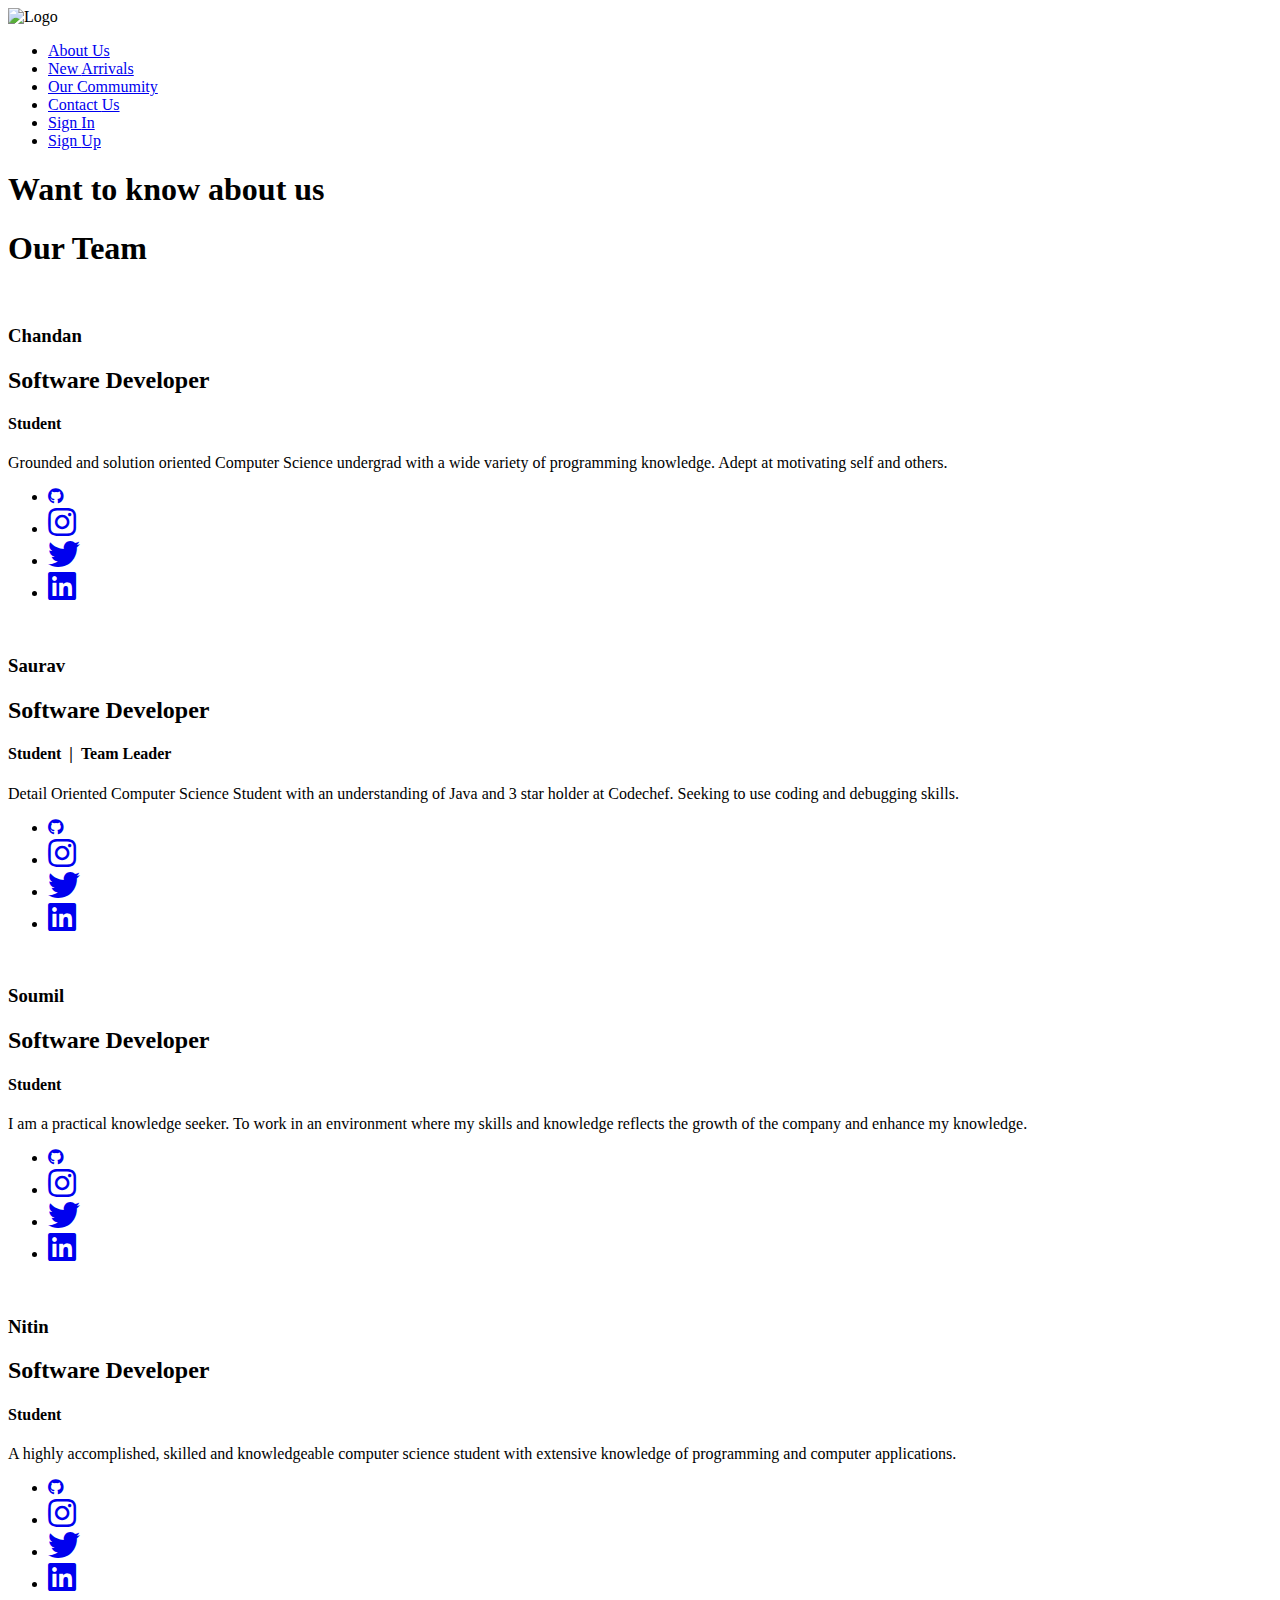
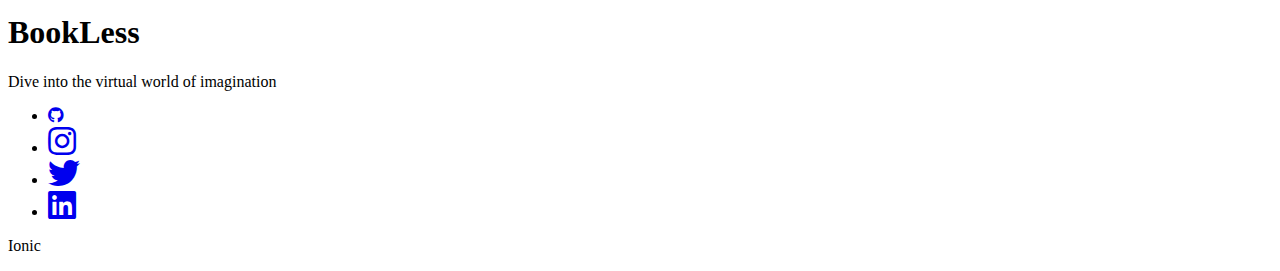
<file: src/main/resources/templates/aboutus.html>
<!DOCTYPE html>
<html lang="en" xmlns:th="https://www.thymeleaf.org/">
<head>
    <meta charset="UTF-8">
    <meta http-equiv="X-UA-Compatible" content="IE=edge">
    <meta name="viewport" content="width=device-width, initial-scale=1.0">
    <link rel="stylesheet" th:href="@{/css/aboutus.css}">
    <link href="https://cdnjs.cloudflare.com/ajax/libs/font-awesome/5.9.0/css/all.min.css" rel="stylesheet">
    <title>BookLess | AboutUs</title>
</head>
<body>
   <section class="container">
    <nav class="navigation">
        <div class="logo">
            <img th:src="@{/Images/bookless_logo.png}" onclick="window.location.href = '/'" alt="Logo">
        </div>
        <div class="options">
            <ul class="menu">
                <li class="menu__item">
                    <a href="/aboutus" class="menu__link">
                        <span class="menu__title">
                            <span class="menu__first-word" data-hover="About">
                                About
                            </span>
                            <span class="menu__second-word" data-hover="Us">
                                Us
                            </span>
                        </span>
                    </a>
                </li>
        
        
                <li class="menu__item">
                    <a href="/newarrivals" class="menu__link">
                        <span class="menu__title">
                            <span class="menu__first-word" data-hover="New">
                                New
                            </span>
                            <span class="menu__second-word" data-hover="Arrivals">
                                Arrivals
                            </span>
                        </span>
                    </a>
                </li>
        
                <li class="menu__item">
                    <a href="#" class="menu__link">
                        <span class="menu__title">
                            <span class="menu__first-word" data-hover="Our">
                                Our
                            </span>
                            <span class="menu__second-word" data-hover="Community">
                                Commumity
                            </span>
                        </span>
                    </a>
                </li>
        
                <li class="menu__item">
                    <a href="/contactus" class="menu__link">
                        <span class="menu__title">
                            <span class="menu__first-word" data-hover="Contact">
                                Contact
                            </span>
                            <span class="menu__second-word" data-hover="Us">
                                Us
                            </span>
                        </span>
                    </a>
                </li>

                <li class="menu__item">
                    <a href="/signin" class="menu__link">
                        <span class="menu__title">
                            <span class="menu__first-word" data-hover="Sign">
                                Sign
                            </span>
                            <span class="menu__second-word" data-hover="In">
                                In
                            </span>
                        </span>
                    </a>
                </li>

                <li class="menu__item signup">
                    <a href="/signup" class="menu__link signup_link">
                        <span class="menu__title">
                            <span class="menu__first-word signup_first-word" data-hover="Sign">
                                Sign
                            </span>
                            <span class="menu__second-word signup_second-word" data-hover="Up">
                                Up
                            </span>
                        </span>
                    </a>
                </li>
            </ul>
        
        </div>
    </nav>
    <div class="midbody">
        <div class="header">
            <h1>Want to know about us</h1>
        </div>
        <div class="team">
            <h1>Our Team</h1>
        </div>
        <div class="cards">
            <div class="card">
                <div class="cardtop">
                    <img th:src="@{/Images/Profile_pic/Chandan.jpg}" alt="">
                </div>
                <div class="cardmid">
                    <h3>Chandan</h3>
                    <h2>Software Developer</h2>
                    <h4>Student</h4>
                    <p>Grounded and solution oriented Computer Science undergrad with a wide variety of programming knowledge. Adept at motivating self and others.</p>
                </div>
                <div class="cardfoot">
                    <ul>
                        <li><a href="https://www.github.com/Chandan393" target="_blank"><i class="fab fa-github"></i></a></li>
                        <li><a href="https://www.instagram.com/_chandan_333/" target="_blank"><i class="fab fa-instagram fa-2x"></i></a></li>
                        <li><a href="https://www.twitter.com/" target="_blank"><i class="fab fa-twitter fa-2x"></i></a></li>
                        <li><a href="https://www.linkedin.com/in/chandan-gope-03b0b621a/" target="_blank"><i class="fab fa-linkedin fa-2x"></i></a></li>
                    </ul>
                </div>
            </div>

            <div class="card">
                <div class="cardtop">
                    <img th:src="@{/Images/Profile_pic/Saurav.jfif}" alt="">
                </div>
                <div class="cardmid">
                    <h3>Saurav</h3>
                    <h2>Software Developer</h2>
                    <h4>Student&nbsp; | &nbsp;Team Leader</h4>
                    <p>Detail Oriented Computer Science Student with an understanding of Java and 3 star holder at Codechef. Seeking to use coding and debugging skills.</p>
                </div>
                <div class="cardfoot">
                    <ul>
                        <li><a href="https://www.github.com/Sauravionic" target="_blank"><i class="fab fa-github"></i></a></li>
                        <li><a href="https://www.instagram.com/saurav.ionic" target="_blank"><i class="fab fa-instagram fa-2x"></i></a></li>
                        <li><a href="https://twitter.com/sauravionic/" target="_blank"><i class="fab fa-twitter fa-2x"></i></a></li>
                        <li><a href="https://www.linkedin.com/in/saurav-srivastava-4b71b5188/" target="_blank"><i class="fab fa-linkedin fa-2x"></i></a></li>
                    </ul>
                </div>
            </div>

            <div class="card">
                <div class="cardtop">
                    <img th:src="@{/Images/Profile_pic/Soumil.JPG}" alt="">
                </div>
                <div class="cardmid">
                    <h3>Soumil</h3>
                    <h2>Software Developer</h2>
                    <h4>Student</h4>
                    <p>I am a practical knowledge seeker. To work in an environment where my skills and knowledge reflects the growth of the company and enhance my knowledge.</p>
                </div>
                <div class="cardfoot">
                    <ul>
                        <li><a href="https://www.github.com/SoumilTaneja" target="_blank"><i class="fab fa-github"></i></a></li>
                        <li><a href="https://www.instagram.com/" target="_blank"><i class="fab fa-instagram fa-2x"></i></a></li>
                        <li><a href="https://www.twitter.com/" target="_blank"><i class="fab fa-twitter fa-2x"></i></a></li>
                        <li><a href="https://www.linkedin.com/" target="_blank"><i class="fab fa-linkedin fa-2x"></i></a></li>
                    </ul>
                </div>
            </div>

            <div class="card">
                <div class="cardtop">
                    <img th:src="@{/Images/Profile_pic/Nitin.jpg}" alt="">
                </div>
                <div class="cardmid">
                    <h3>Nitin</h3>
                    <h2>Software Developer</h2>
                    <h4>Student</h4>
                    <p>A highly accomplished, skilled and knowledgeable computer science student with extensive knowledge of programming and computer applications.</p>
                </div>
                <div class="cardfoot">
                    <ul>
                        <li><a href="https://www.github.com/Nitinchoudhary2916" target="_blank"><i class="fab fa-github"></i></a></li>
                        <li><a href="https://www.instagram.com/nitin_choudhary2901" target="_blank"><i class="fab fa-instagram fa-2x"></i></a></li>
                        <li><a href="https://twitter.com/Nitin7529?t=1FsYC62s0mIoiIBs9ePTzQ&s=08" target="_blank"><i class="fab fa-twitter fa-2x"></i></a></li>
                        <li><a href="https://www.linkedin.com/in/nitin-choudhary-5aa765207" target="_blank"><i class="fab fa-linkedin fa-2x"></i></a></li>
                    </ul>
                </div>
            </div>
        </div>
    </div>
    <footer class = "footer">
        <div class="footerlogo">
            <h1><span>BookLess</span></h1>
            <p>Dive into the virtual world of imagination</p>
        </div>
        <div class="footericons">
            <ul>
                <li><a href="https://www.github.com/Sauravionic" target="_blank"><i class="fab fa-github"></i></a></li>
                <li><a href="https://www.instagram.com/" target="_blank"><i class="fab fa-instagram fa-2x"></i></a></li>
                <li><a href="https://www.twitter.com/" target="_blank"><i class="fab fa-twitter fa-2x"></i></a></li>
                <li><a href="https://www.linkedin.com/" target="_blank"><i class="fab fa-linkedin fa-2x"></i></a></li>
            </ul>
        </div>
        <div class="name">
            <p>Ionic</p>
        </div>    
    </footer>
   </section> 
</body>
</html>
</file>
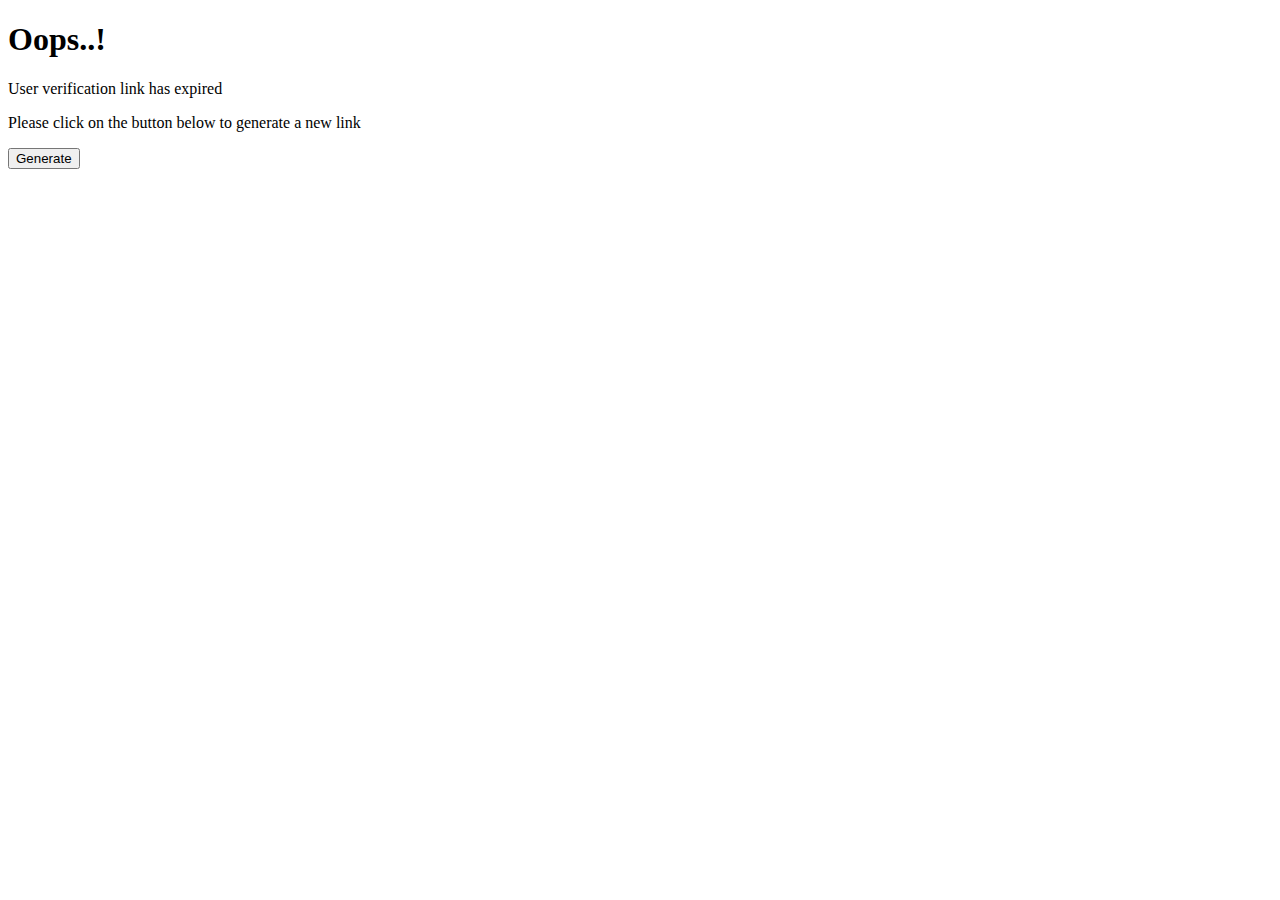
<file: src/main/resources/templates/bad.html>
<!DOCTYPE html>
<html lang="en" xmlns:th="https://www.thymeleaf.org/">
<head>
    <meta charset="UTF-8">
    <meta http-equiv="X-UA-Compatible" content="IE=edge">
    <meta name="viewport" content="width=device-width, initial-scale=1.0">
    <link rel="stylesheet" th:href="@{/css/regsucess.css}">
    <title>BookLess | Success</title>
</head>
<body>
<section class="container">
    <div class="card">
        <div class="headers">
            <h1><span>Oops..!</span></h1>
            <p class = "para1">User verification link has expired</p>
            <p class="para2">Please click on the button below to generate a new link</p>
        </div>
        <div class="buttons">
            <button class="proceed" th:onclick="redi()">Generate</button>
        </div>
    </div>
</section>
<script th:inline="javascript">
    function redi() {
        let token =[[${token}]]

            window.location.href = "/resendVerifyToken?token=" + token;
    }
</script>
</body>
</html>
</file>
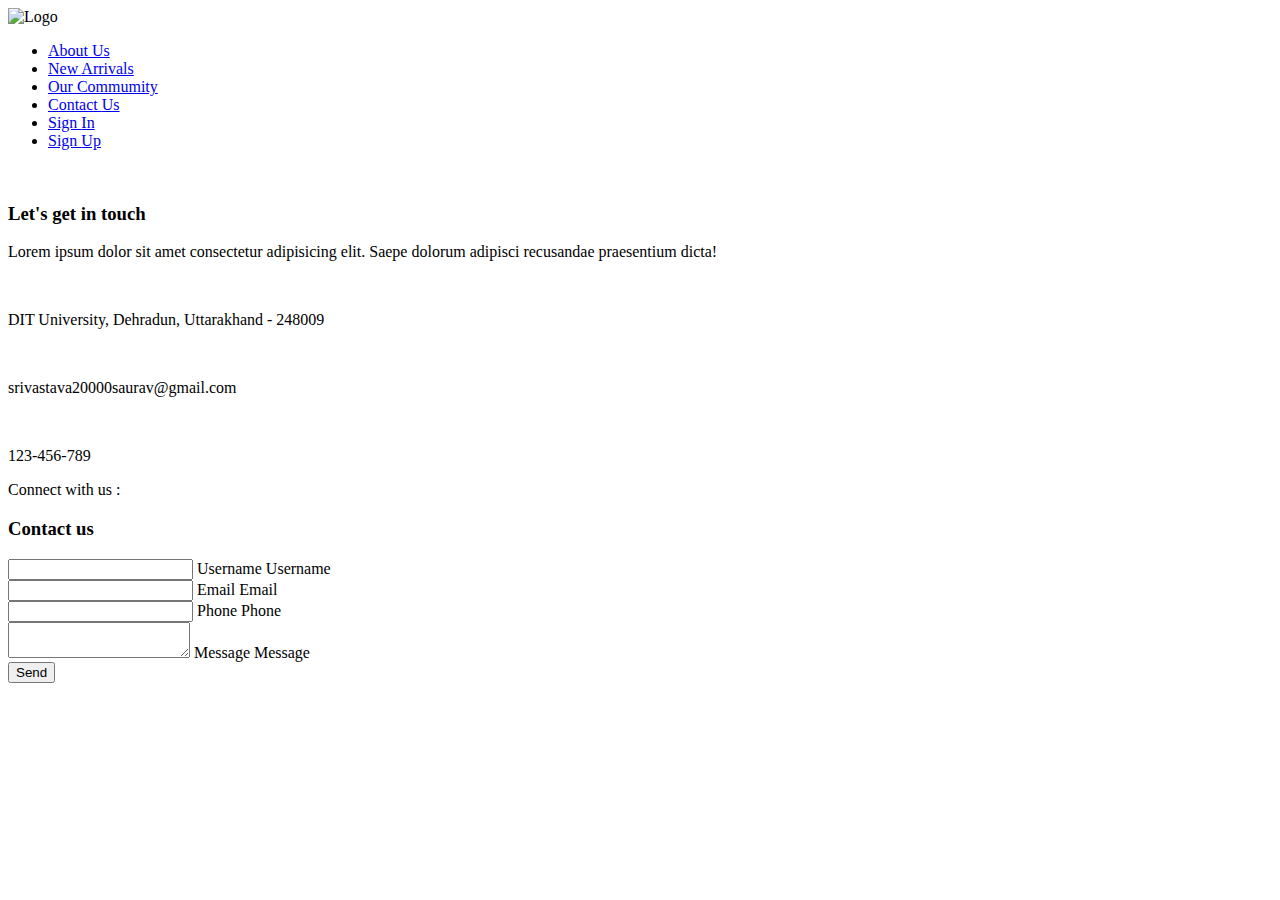
<file: src/main/resources/templates/contactus.html>
<!DOCTYPE html>
<html lang="en" xmlns:th="https://www.thymeleaf.org/">
<head>
    <meta charset="UTF-8">
    <meta http-equiv="X-UA-Compatible" content="IE=edge">
    <meta name="viewport" content="width=device-width, initial-scale=1.0">
    <link rel="stylesheet" th:href="@{/css/contactus.css}">
    <link rel="stylesheet" href="https://cdnjs.cloudflare.com/ajax/libs/font-awesome/6.0.0-beta3/css/all.min.css" integrity="sha512-Fo3rlrZj/k7ujTnHg4CGR2D7kSs0v4LLanw2qksYuRlEzO+tcaEPQogQ0KaoGN26/zrn20ImR1DfuLWnOo7aBA==" crossorigin="anonymous" referrerpolicy="no-referrer" />
    <script th:src="@{/js/contactus.js}" defer></script>
    <title>BookLess | Contact Us</title>
</head>
<body>
    <nav class="navigation">
        <div class="logo">
            <img th:src="@{/Images/bookless_logo.png}" onclick="window.location.href = '/'" alt="Logo">
        </div>
        <div class="options">
            <ul class="menu">
                <li class="menu__item">
                    <a href="/aboutus" class="menu__link">
                        <span class="menu__title">
                            <span class="menu__first-word" data-hover="About">
                                About
                            </span>
                            <span class="menu__second-word" data-hover="Us">
                                Us
                            </span>
                        </span>
                    </a>
                </li>
        
        
                <li class="menu__item">
                    <a href="/newarrivals" class="menu__link">
                        <span class="menu__title">
                            <span class="menu__first-word" data-hover="New">
                                New
                            </span>
                            <span class="menu__second-word" data-hover="Arrivals">
                                Arrivals
                            </span>
                        </span>
                    </a>
                </li>
        
                <li class="menu__item">
                    <a href="#" class="menu__link">
                        <span class="menu__title">
                            <span class="menu__first-word" data-hover="Our">
                                Our
                            </span>
                            <span class="menu__second-word" data-hover="Community">
                                Commumity
                            </span>
                        </span>
                    </a>
                </li>
        
                <li class="menu__item">
                    <a href="/contactus" class="menu__link">
                        <span class="menu__title">
                            <span class="menu__first-word" data-hover="Contact">
                                Contact
                            </span>
                            <span class="menu__second-word" data-hover="Us">
                                Us
                            </span>
                        </span>
                    </a>
                </li>

                <li class="menu__item">
                    <a href="/signin" class="menu__link">
                        <span class="menu__title">
                            <span class="menu__first-word" data-hover="Sign">
                                Sign
                            </span>
                            <span class="menu__second-word" data-hover="In">
                                In
                            </span>
                        </span>
                    </a>
                </li>

                <li class="menu__item signup">
                    <a href="/signup" class="menu__link signup_link">
                        <span class="menu__title">
                            <span class="menu__first-word signup_first-word" data-hover="Sign">
                                Sign
                            </span>
                            <span class="menu__second-word signup_second-word" data-hover="Up">
                                Up
                            </span>
                        </span>
                    </a>
                </li>
            </ul>
        
        </div>
    </nav>
    <section class="container">
        <span class="big-circle"></span>
        <img th:src="@{/Images/Contact_Us/shape.png}" class="square" alt="" />
        <div class="form">
          <div class="contact-info">
            <h3 class="title">Let's get in touch</h3>
            <p class="text">
              Lorem ipsum dolor sit amet consectetur adipisicing elit. Saepe
              dolorum adipisci recusandae praesentium dicta!
            </p>
  
            <div class="info">
              <div class="information">
                <img th:src="@{/Images/Contact_Us/location.png}" class="icon" alt="" />
                <p>DIT University, Dehradun, Uttarakhand - 248009</p>
              </div>
              <div class="information">
                <img th:src="@{/Images/Contact_Us/email.png}" class="icon" alt="" />
                <p>srivastava20000saurav@gmail.com</p>
              </div>
              <div class="information">
                <img th:src="@{/Images/Contact_Us/phone.png}" class="icon" alt="" />
                <p>123-456-789</p>
              </div>
            </div>
  
            <div class="social-media">
              <p>Connect with us :</p>
              <div class="social-icons">
                <a href="https://www.github.com/Sauravionic" target="_blank">
                    <i class="fab fa-github"></i>
                </a>
                <a href="https://www.twitter.com/sauravionic" target="_blank">
                  <i class="fab fa-twitter"></i>
                </a>
                <a href="https://www.instagram.com/saurav.ionic" target="_blank">
                  <i class="fab fa-instagram"></i>
                </a>
                <a href="https://www.linkedin.com/in/saurav-srivastava-4b71b5188/" target="_blank">
                  <i class="fab fa-linkedin-in"></i>
                </a>
              </div>
            </div>
          </div>
  
          <div class="contact-form">
            <span class="circle one"></span>
            <span class="circle two"></span>
  
            <form action="#" autocomplete="off">
              <h3 class="title">Contact us</h3>
              <div class="input-container">
                <input type="text" name="name" class="input" />
                <label for="">Username</label>
                <span>Username</span>
              </div>
              <div class="input-container">
                <input type="email" name="email" class="input" />
                <label for="">Email</label>
                <span>Email</span>
              </div>
              <div class="input-container">
                <input type="tel" name="phone" class="input" />
                <label for="">Phone</label>
                <span>Phone</span>
              </div>
              <div class="input-container textarea">
                <textarea name="message" class="input"></textarea>
                <label for="">Message</label>
                <span>Message</span>
              </div>
              <input type="submit" value="Send" class="btn" />
            </form>
          </div>
        </div>
    </section>
</body>
</html>
</file>
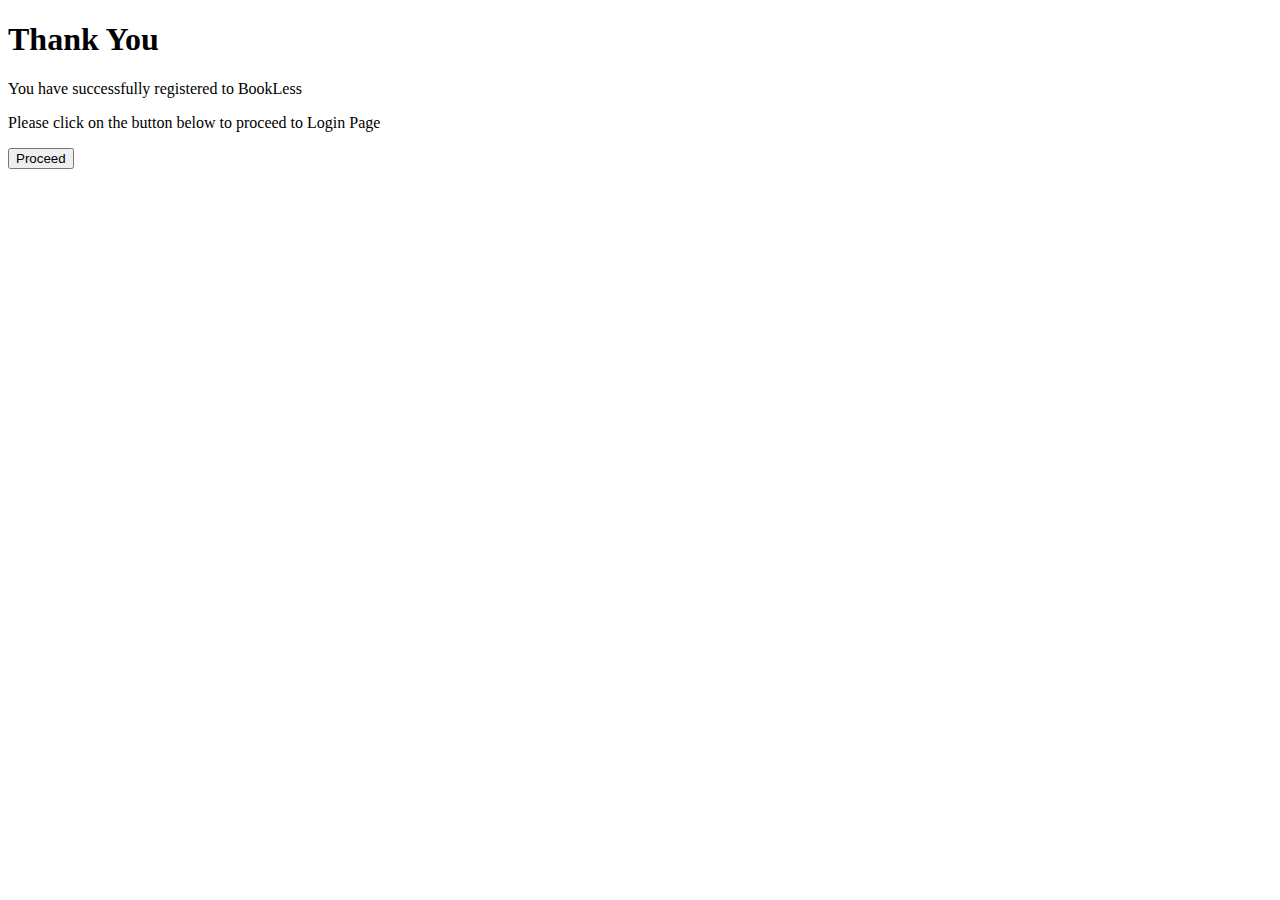
<file: src/main/resources/templates/regsucess.html>
<!DOCTYPE html>
<html lang="en" xmlns:th="https://www.thymeleaf.org/">
<head>
    <meta charset="UTF-8">
    <meta http-equiv="X-UA-Compatible" content="IE=edge">
    <meta name="viewport" content="width=device-width, initial-scale=1.0">
    <link rel="stylesheet" th:href="@{/css/regsucess.css}">
    <title>BookLess | Success</title>
</head>
<body>
    <section class="container">
        <div class="card">
            <div class="headers">
                <h1><span>Thank You</span></h1>
                <p class = "para1">You have successfully registered to BookLess</p>
                <p class="para2">Please click on the button below to proceed to Login Page</p>
            </div>
            <div class="buttons">
                <button class="proceed" onclick="window.location.href = '/signin'">Proceed</button>
            </div>
        </div>
    </section>
</body>
</html>
</file>
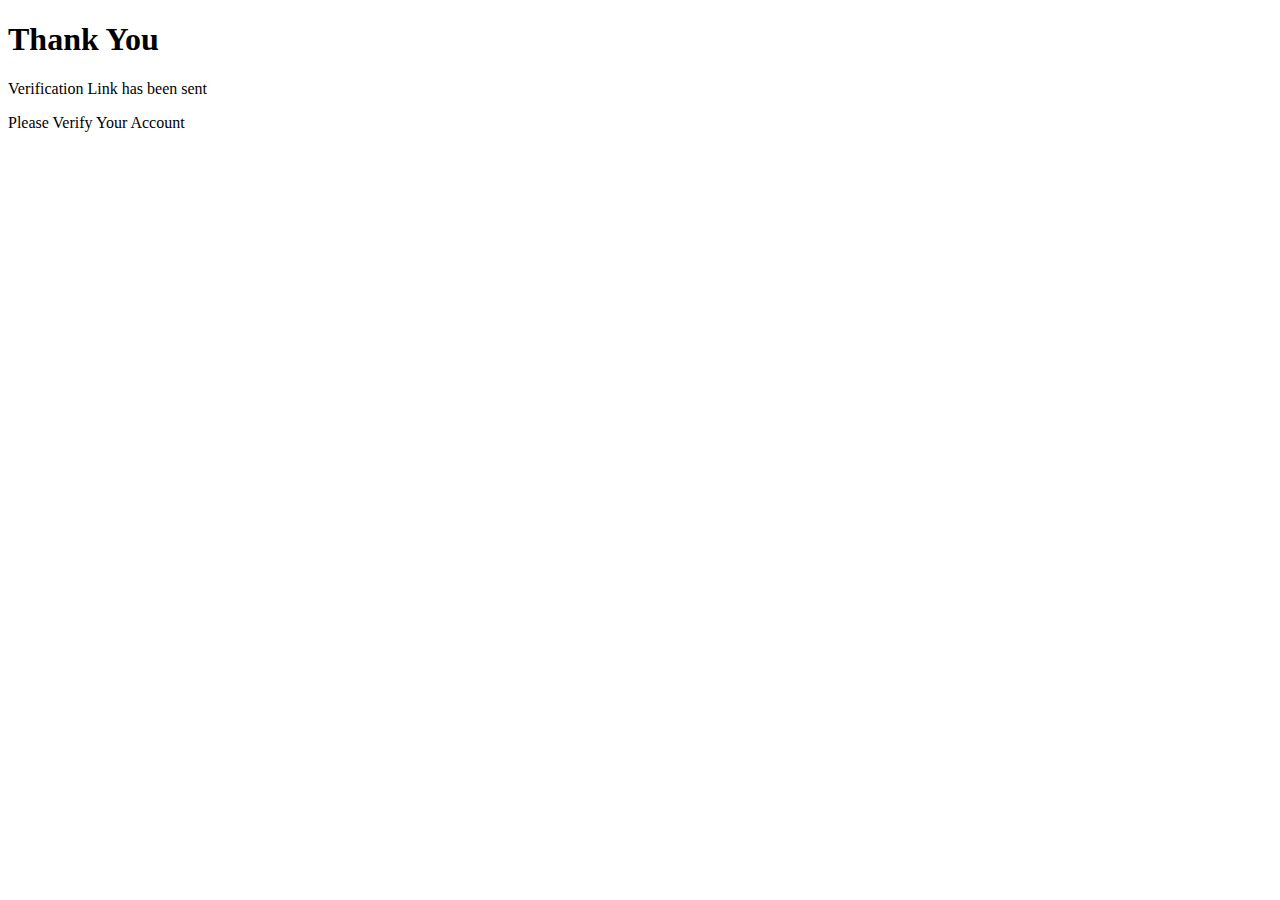
<file: src/main/resources/templates/verificationlink.html>
<!DOCTYPE html>
<html lang="en" xmlns:th="https://www.thymeleaf.org/">
<head>
    <meta charset="UTF-8">
    <meta http-equiv="X-UA-Compatible" content="IE=edge">
    <meta name="viewport" content="width=device-width, initial-scale=1.0">
    <link rel="stylesheet" th:href="@{/css/regsucess.css}">
    <title>BookLess | Success</title>
</head>
<body>
<section class="container">
    <div class="card">
        <div class="headers">
            <h1><span>Thank You</span></h1>
            <p class = "para1">Verification Link has been sent</p>
            <p class="para2">Please Verify Your Account</p>
        </div>
    </div>
</section>
</body>
</html>
</file>
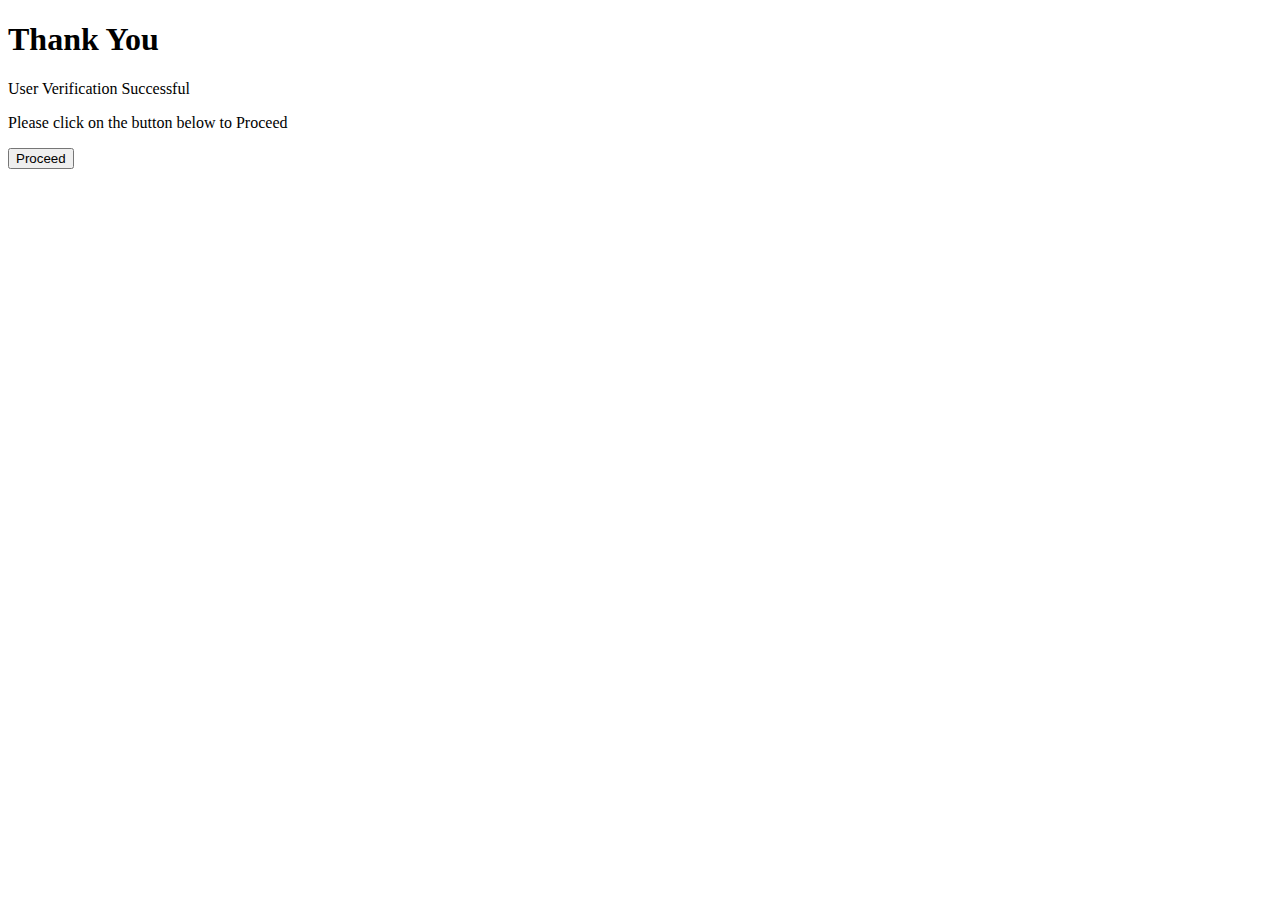
<file: src/main/resources/templates/verified.html>
<!DOCTYPE html>
<html lang="en" xmlns:th="https://www.thymeleaf.org/">
<head>
    <meta charset="UTF-8">
    <meta http-equiv="X-UA-Compatible" content="IE=edge">
    <meta name="viewport" content="width=device-width, initial-scale=1.0">
    <link rel="stylesheet" th:href="@{/css/regsucess.css}">
    <title>BookLess | Success</title>
</head>
<body>
<section class="container">
    <div class="card">
        <div class="headers">
            <h1><span>Thank You</span></h1>
            <p class = "para1">User Verification Successful</p>
            <p class="para2">Please click on the button below to Proceed</p>
        </div>
        <div class="buttons">
            <button class="proceed" onclick="window.location.href = '/signin'">Proceed</button>
        </div>
    </div>
</section>
</body>
</html>
</file>
